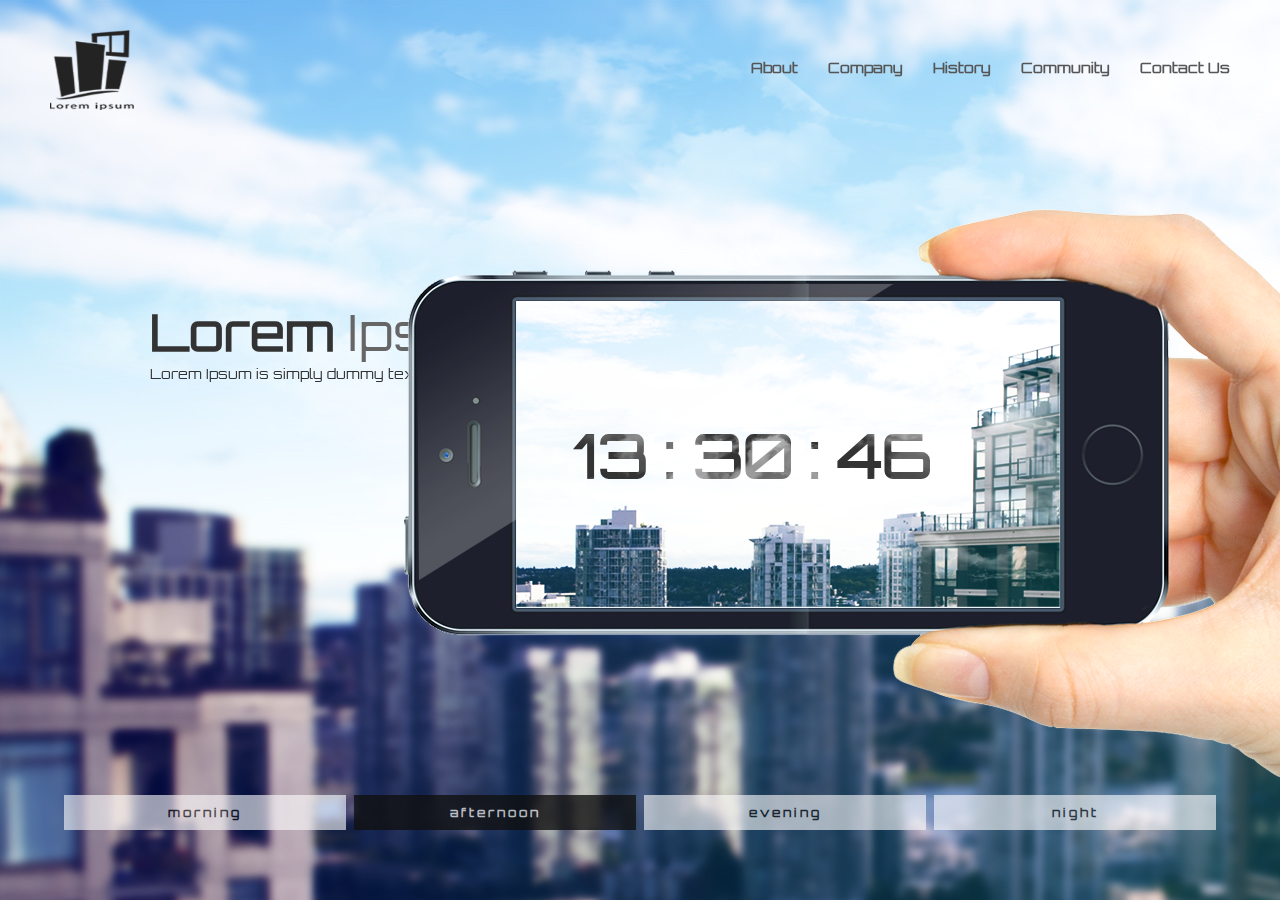
<file: JS-clock-main copy/index.html>
<!DOCTYPE html>
<html lang="en">
<head>
  <meta charset="UTF-8">
  <meta http-equiv="X-UA-Compatible" content="IE=edge">
  <meta name="viewport" content="width=device-width, initial-scale=1.0">
  <title>JS Clock</title>
  <link rel="stylesheet" href="./style.css">
  <script src="https://code.jquery.com/jquery-3.6.0.min.js"></script>
</head>
<body>
  <div id="wrapper">
    <img src="./img/cloud1.png" alt="구름1">
    <img src="./img/cloud2.png" alt="구름2">

    <header class="global-header">
      <h1 class="logo"></h1>
      <ul class="gnb">
        <li><a href="">About</a></li>
        <li><a href="">Company</a></li>
        <li><a href="">History</a></li>
        <li><a href="">Community</a></li>
        <li><a href="">Contact Us</a></li>
      </ul>
    </header>

    <section>
      <p><strong>Lorem</strong> Ipsum</p>
      <em>Lorem Ipsum is simply dummy text of the printing Materials</em>
    </section>

    <div id="phone">
      <p>
        <span>00</span> : <span>00</span> : <span>00</span>
        <img class="cloud1" src="./img/cloud1.png" alt="구름1">
        <img class="cloud2" src="./img/cloud2.png" alt="구름2">
      </p>
    </div>

    <nav>
      <ul>
        <li><a href="">morning</a></li>
        <li><a href="">afternoon</a></li>
        <li><a href="">evening</a></li>
        <li><a href="">night</a></li>
      </ul>
    </nav>
  </div>
  <script src="./script.js"></script>
</body>
</html>
</file>
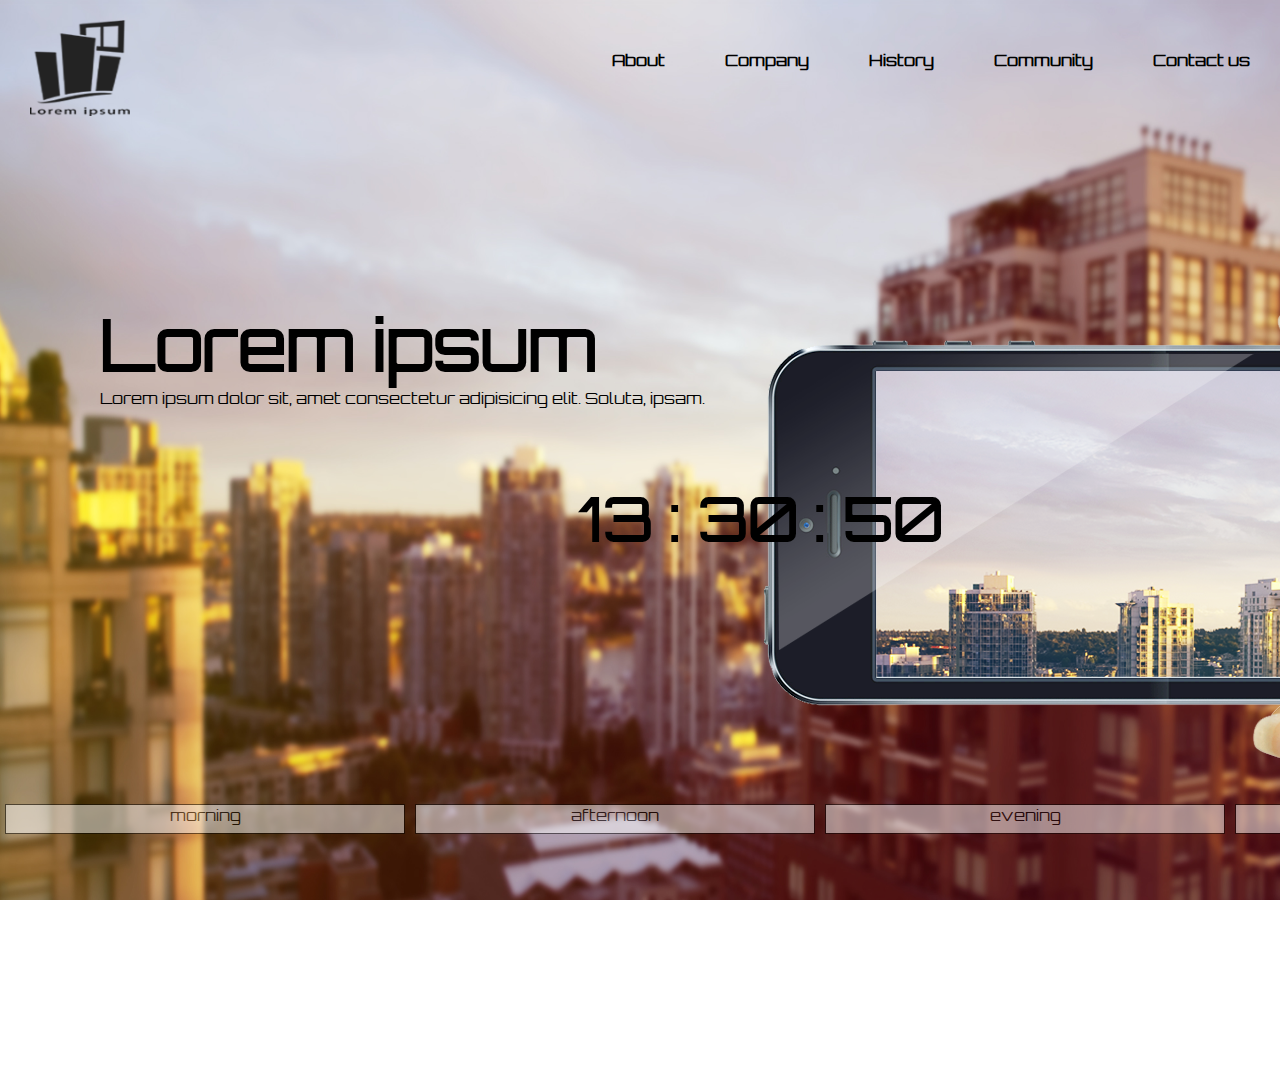
<file: js-clock/index.html>
<!DOCTYPE html>
<html lang="ko">

<head>
  <meta charset="UTF-8">
  <meta http-equiv="X-UA-Compatible" content="IE=edge">
  <meta name="viewport" content="width=device-width, initial-scale=1.0">
  <title>Document</title>
  <link rel="stylesheet" href="./style.css">

  <!--jquery  -->
  <script src="https://code.jquery.com/jquery-3.6.0.min.js"
    integrity="sha256-/xUj+3OJU5yExlq6GSYGSHk7tPXikynS7ogEvDej/m4=" crossorigin="anonymous"></script>

  <!-- font -->


</head>

<body>
  <div class="wrapper">
    <header>
      <nav>
        <a href="./index.html"><img src="./image/logo_b.png" alt="logo"></a>
      </nav>
      <div class="menu-list">
        <ul>
          <li><a href="">About</a></li>
          <li><a href="">Company</a></li>
          <li><a href="">History</a></li>
          <li><a href="">Community</a></li>
          <li><a href="">Contact us</a></li>
        </ul>
      </div>
    </header>
    <main>
      <div class="lolem">
        <p>Lorem ipsum</p>

        Lorem ipsum dolor sit, amet consectetur adipisicing elit. Soluta, ipsam.
      </div>
      <img src="./image/bg_morning.jpg" alt="back">
      <div class="phonimg">
        <img src="./image/phone_morning.png" alt="">
      </div>

      <div class="btn-image">
        <ul>
          <li class="img1"><a href="">morning</a></li>
          <li class="img2"><a href="">afternoon</a></li>
          <li class="img3"><a href="">evening</a></li>
          <li class="img4"><a href="">night</a></li>
        </ul>
      </div>

    </main>
    <div class="timeer">
      <h1 class="toto"></h1>
    </div>
  </div>




  <script src="./script.js"></script>
</body>

</html>
</file>
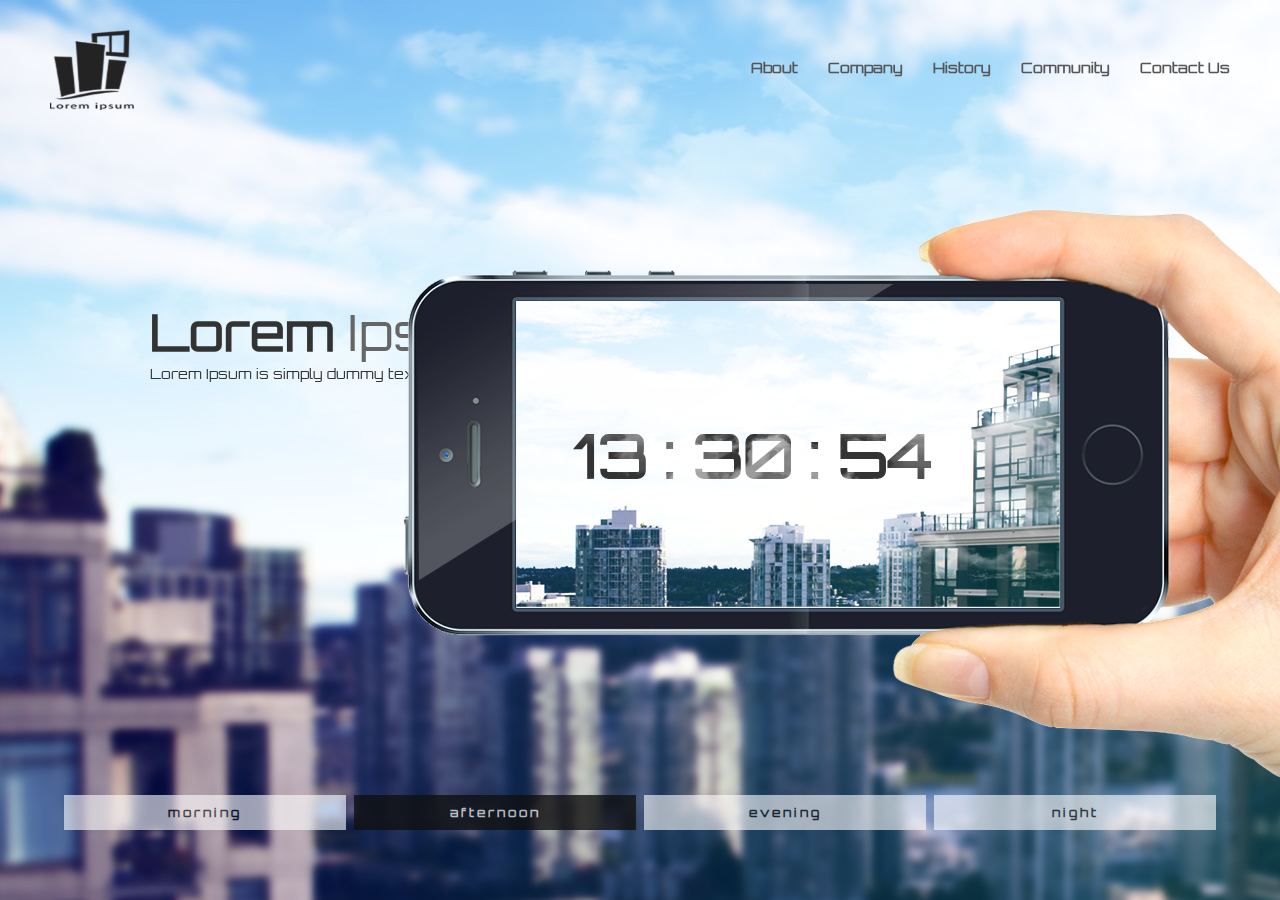
<file: JS-clock포이치/index.html>
<!DOCTYPE html>
<html lang="en">
<head>
  <meta charset="UTF-8">
  <meta http-equiv="X-UA-Compatible" content="IE=edge">
  <meta name="viewport" content="width=device-width, initial-scale=1.0">
  <title>JS Clock</title>
  <link rel="stylesheet" href="./style.css">
  <!-- <script src="https://code.jquery.com/jquery-3.6.0.min.js"></script> -->
</head>
<body>
  <div id="wrapper">
    <img src="./img/cloud1.png" alt="구름1">
    <img src="./img/cloud2.png" alt="구름2">

    <header class="global-header">
      <h1 class="logo"></h1>
      <ul class="gnb">
        <li><a href="">About</a></li>
        <li><a href="">Company</a></li>
        <li><a href="">History</a></li>
        <li><a href="">Community</a></li>
        <li><a href="">Contact Us</a></li>
      </ul>
    </header>

    <section>
      <p><strong>Lorem</strong> Ipsum</p>
      <em>Lorem Ipsum is simply dummy text of the printing Materials</em>
    </section>

    <div id="phone">
      <p>
        <span>00</span> : <span>00</span> : <span>00</span>
        <img class="cloud1" src="./img/cloud1.png" alt="구름1">
        <img class="cloud2" src="./img/cloud2.png" alt="구름2">
      </p>
    </div>

    <nav>
      <ul>
        <li><a href="">morning</a></li>
        <li><a href="">afternoon</a></li>
        <li><a href="">evening</a></li>
        <li><a href="">night</a></li>
      </ul>
    </nav>
  </div>
  <script src="./vanilla.js"></script>
  <!-- <script src="./script.js"></script> -->
</body>
</html>
</file>
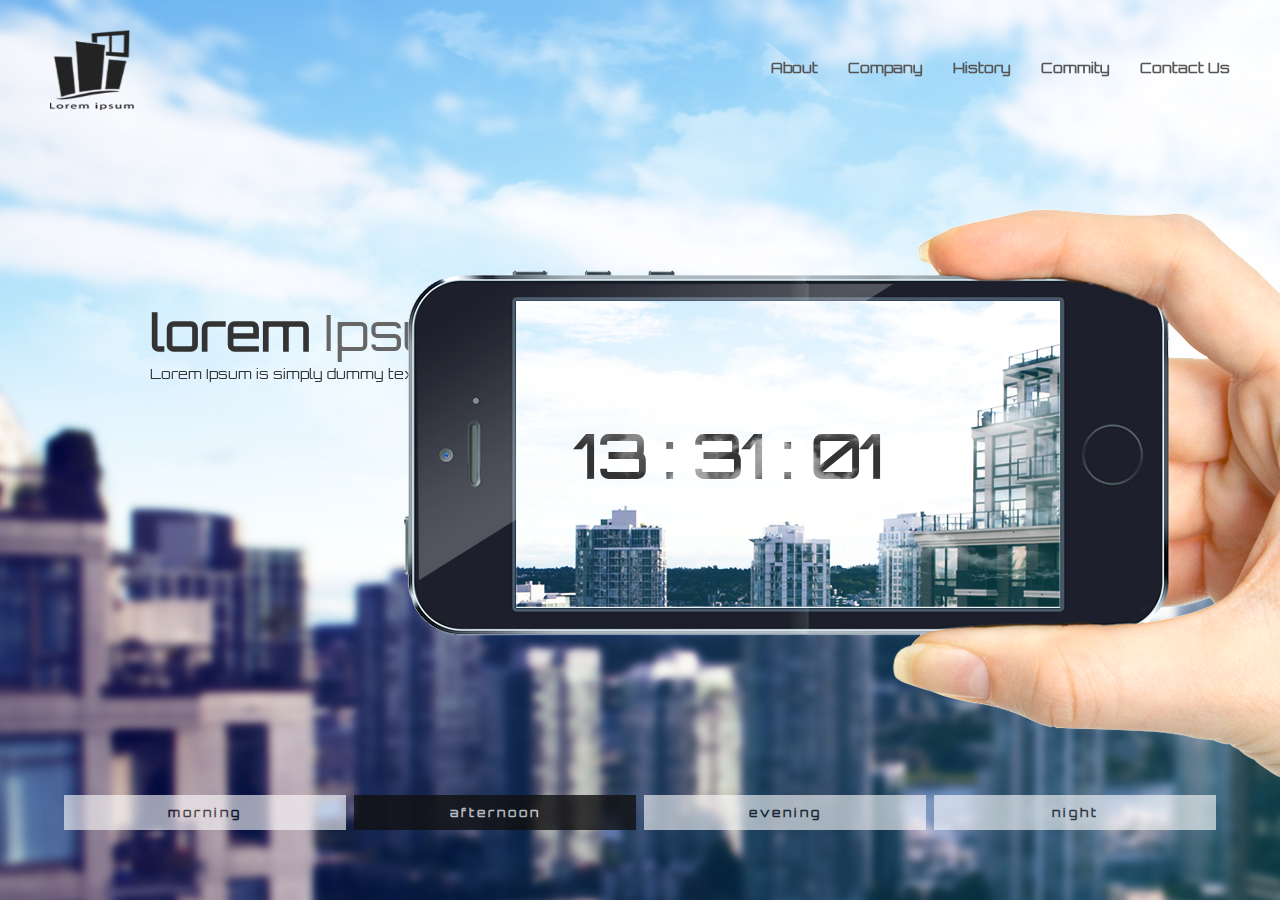
<file: 클락 정답/index.html>
<!DOCTYPE html>
<html lang="en">

<head>
  <meta charset="UTF-8">
  <meta http-equiv="X-UA-Compatible" content="IE=edge">
  <meta name="viewport" content="width=device-width, initial-scale=1.0">
  <title>Document</title>
  <link rel="stylesheet" href="./style.css">

  <!--  -->
  <script src="https://code.jquery.com/jquery-3.6.0.min.js" integrity="sha256-/xUj+3OJU5yExlq6GSYGSHk7tPXikynS7ogEvDej/m4=" crossorigin="anonymous"></script>

</head>

<body>
  <div id="wrapper">
    <img src="./image/cloud1.png" alt="">
    <img src="./image/cloud2.png" alt="">

    <header class="global-header">
      <h1 class="logo"></h1>
      <ul class="gnb">
        <li><a href="">About</a></li>
        <li><a href="">Company</a></li>
        <li><a href="">History</a></li>
        <li><a href="">Commity</a></li>
        <li><a href="">Contact Us</a></li>
      </ul>
    </header>

    <section>
      <p><strong>lorem</strong> Ipsum</p>
      <em>Lorem Ipsum is simply dummy text of the printing Materials</em>
    </section>

    <div id="phone">
      <p>
        <span>00</span> : <span>00</span> : <span>00</span>
        <img  class="cloud1" src="./image/cloud1.png" alt="구름1">
        <img  class="cloud2" src="./image/cloud2.png" alt="구름2">
      </p>
    </div>

    <nav>
      <ul>
        <li><a href="">morning</a></li>
        <li><a href="">afternoon</a></li>
        <li><a href="">evening</a></li>
        <li><a href="">night</a></li>
      </ul>
    </nav>
  </div>




  <script src="./script.js"></script>
</body>

</html>
</file>
<file: JS-clock-main copy/style.css>
@font-face {
	font-family: Orbitron;
	src: url(./webfonts//Orbitron-Regular.eot);
	src: url(./webfonts/Orbitron-Regular.woff) format("woff");
}

* {
  margin: 0;
  padding: 0;
  box-sizing: border-box;
}

li {
  list-style: none;
}

a {
  text-decoration: none;
  color: #555;
}

/* 명시한 첫번째 폰트가 없을 경우 기본 폰트 지정 */
body {
	font-family: Orbitron, sans-serif;
}

#wrapper {
  /* 뷰포트 기준으로 움직이므로 문서의 흐름을 벗어나서 화면 영역을 기준으로 정렬 */
  position: fixed;
  width: 100%;
  height: 100vh;
}

.global-header {
  display: flex;
  justify-content: space-between;
  align-items: center;
  padding: 30px 50px;
}

.logo {
  width: 90px;
  height: 80px;
  /* background 단축 */
  background: url(./img/logo_b.png) no-repeat;
  background-size: contain;
  /* background-image: url(./img/logo_b.png);
  background-repeat: no-repeat; */
}

.gnb {
  display: flex;
}

.gnb li {
  margin-right: 30px;
}

.gnb li:last-child {
  margin-right: 0;
}

.gnb li a {
  font-size: 14px;
  font-weight: 700;
}

.gnb li a:hover {
  color: #000;
}

.gnb li a::after {
  content: '';
  width: 100%;
  display: block;
  border-bottom: 2px solid #444;
  padding-bottom: 5px;
  transform: scaleX(0);
  transition: transform 500ms;
}

.gnb li a:hover::after {
  transform: scaleX(1);
}

section {
  position: absolute;
  top: 300px;
  left: 150px;
}

section p {
  font-size: 50px;
  color: #666;
}

section p strong {
  color: #333;
}

section em {
  font-size: 14px;
  font-style: normal;
  color: #333;
}

#phone {
  position: absolute;
  top: 200px;
  right: -300px;
  width: 1200px;
  height: 800px;
  /* background-image: url(./img/phone_afternoon.png); */
}

/* 1. position */
/* 2. width / height Size */
/* 3. display */
#phone p {
  position: absolute;
  top: 100px;
  left: 135px;
  width: 545px;
  height: 310px;
  overflow: hidden;
  font-size: 60px;
  font-weight: 700;
  color: #333;
  line-height: 310px;
  padding-left: 60px;
}

nav {
  position: fixed;
  bottom: 70px;
  width: 90%;
  left: 50%;
  transform: translate(-50%);
}

nav ul {
  display: flex;
}

nav ul li {
  width: 25%;
  margin-right: 8px;
}

nav ul li:last-child {
  margin-right: 0;
}

nav ul li a {
  display: block;
  width: 100%;
  height: 35px;
  text-align: center;
  line-height: 35px;
  font-size: 12px;
  font-weight: 700;
  background-color: #fff;
  opacity: .6;
  color: #111;
  /* 자간 : 글자와 글자 사이 간격 */
  letter-spacing: 3px;
}

nav ul li:hover a,
nav li.on a {
  color: #ddd;
  background-color: #111;
  opacity: .8;
}


/* background 변경 */
#wrapper.morning {
  background-image: url(./img/bg_morning.jpg);
}

#wrapper.morning #phone {
  background-image: url(./img/phone_morning.png);
}

#wrapper.afternoon {
  background-image: url(./img/bg_afternoon.jpg);
}

#wrapper.afternoon #phone {
  background-image: url(./img/phone_afternoon.png);
}

#wrapper.evening {
  background-image: url(./img/bg_evening.jpg);
}

#wrapper.evening #phone {
  background-image: url(./img/phone_evening.png);
}

#wrapper.night {
  background-image: url(./img/bg_night.jpg);
}

#wrapper.night #phone {
  background-image: url(./img/phone_night.png);
}


/* night일 경우 로고, 컬러 */
#wrapper.night h1 {
  background: url(./img/logo_w.png) no-repeat;
  background-size: contain;
}

#wrapper.night .gnb a {
  color: #fff;
}

#wrapper.night .gnb li a::after {
  border-color: #fff;
}

#wrapper.night strong {
  color: #fff;
}

#wrapper.night p,
#wrapper.night em {
  color: #999;
}

#wrapper.night #phone p {
  color: #fff;
}

#wrapper > img:nth-child(1) {
  position: absolute;
  top: 0;
  left: 0;
  opacity: .8;
  z-index: -1;
  width: 1200px;
  animation-name: ani1;
  animation-duration: 100s;
  animation-timing-function: linear;
  animation-iteration-count: infinite;
}

#wrapper > img:nth-child(2) {
  position: absolute;
  top: 20px;
  left: 0;
  opacity: .8;
  z-index: -1;
  /* name | duration | timing-fuction */
  animation: ani2 100s linear infinite;
}

#phone p .cloud1 {
  width: 600px;
  position: absolute;
  top: 0;
  left: 0;
  animation: ani3 100s linear infinite;
}

#phone p .cloud2 {
  width: 600px;
  position: absolute;
  top: 10px;
  left: 0;
  animation: ani4 100s linear infinite;
}

@keyframes ani1 {
  /* from - to */
  0% {
    left: -100vw;
  } 
  100% {
    left: 100vw;
  }
}

@keyframes ani2 {
  0% {
    left: 0;
  } 
  50% {
    left: 1200px;
  }
  60% {
    left: -1200px;
  }
  100% {
    left: 0;
  }
}

@keyframes ani3 {
	0% {
		left: -600px;
	}
	100% {
		left: 600px;
	}
}

@keyframes ani4 {
	0% {
		left: 0;
	}
	50% {
		left: 540px;
		opacity: 0;
	}
	60% {
		left: -540px;
		opacity: 1;
	}
	100%{
		left: 0;
	}
}
</file>
<file: js-clock/style.css>
* {
  margin: 0;
  padding: 0;
  box-sizing: border-box;
}

a {
  text-decoration: none;
}

li {
  list-style: none;
}

header {
  position: relative;
  z-index: 100;
  display: flex;
  justify-content: space-between;
  background-color: transparent;

}

body {
  width: 100vw;
  height: 100vh;
  overflow: hidden;
}

nav img {
  margin-top: 20px;
  width: 100px;
  margin-left: 30px;
}

.menu-list {
  display: flex;
  align-items: center;
}

.menu-list ul {
  display: flex;

}

.menu-list ul>li>a {
  position: relative;
  margin: 0 30px;
  font-weight: 700;
  color: black;

}

.menu-list ul>li>a::after {
  content: '';
  position: absolute;
  left: 0;
  bottom: -0.5rem;
  height: 3px;
  width: calc(100%);
  background: #000;
  transform: scaleX(0);
  transition: all 500ms ease;
}


.menu-list ul>li>a:hover::after {
  /* content: '';
  position: absolute;
  left: 0;
  bottom: -0.5rem;
  height: 3px;
  width: calc(100%);
  background: #000; */
  transform: scaleX(1);
  /* transform-origin: left */


}

main {
  position: absolute;
  top: 0;

}

main>img {
  width: 100vw;
  height: 100vh;
  transition: all 400ms ease-in-out;
}

.phonimg {
  width: 900px;
  height: 600px;
  position: absolute;
  top: 270px;
  right: 0;
}

.phonimg img {
  transition: all 400ms ease-in-out;
}

.lolem {
  position: absolute;
  top: 300px;
  left: 100px;
}

.lolem p {
  font-size: 70px;
  font-weight: 700;
}

.btn-image {
  margin-top: -100px;
}

.btn-image ul {
  display: flex;
  justify-content: center;
}

.btn-image ul li {
  text-align: center;
  width: 400px;
  height: 30px;
  border: 1px solid black;
  background-color: #fff;
  margin: 0 5px;
  opacity: .5;

}

.btn-image ul li:hover {
  background-color: #000;
}

.btn-image ul li>a {
  color: #000;
}

.btn-image ul li>a:hover {
  color: #fff;
}

.timeer {
  position: absolute;
  top: 480px;
  right: 300px;
  width: 400px;
  height: 100px;
  background-color: transparent;

}

.timeer h1 {
  font-size: 60px;
}

body {
  font-family: Orbitron, sans-serif;
}

@font-face {
  font-family: Orbitron;
  src: url(./webfonts/Orbitron-Regular.eot);
  src: url(./webfonts/Orbitron-Regular.woff) format("woff");
}
</file>
<file: JS-clock포이치/style.css>
@font-face {
	font-family: Orbitron;
	src: url(./webfonts//Orbitron-Regular.eot);
	src: url(./webfonts/Orbitron-Regular.woff) format("woff");
}

* {
  margin: 0;
  padding: 0;
  box-sizing: border-box;
}

li {
  list-style: none;
}

a {
  text-decoration: none;
  color: #555;
}

/* 명시한 첫번째 폰트가 없을 경우 기본 폰트 지정 */
body {
	font-family: Orbitron, sans-serif;
}

#wrapper {
  /* 뷰포트 기준으로 움직이므로 문서의 흐름을 벗어나서 화면 영역을 기준으로 정렬 */
  position: fixed;
  width: 100%;
  height: 100vh;
}

.global-header {
  display: flex;
  justify-content: space-between;
  align-items: center;
  padding: 30px 50px;
}

.logo {
  width: 90px;
  height: 80px;
  /* background 단축 */
  background: url(./img/logo_b.png) no-repeat;
  background-size: contain;
  /* background-image: url(./img/logo_b.png);
  background-repeat: no-repeat; */
}

.gnb {
  display: flex;
}

.gnb li {
  margin-right: 30px;
}

.gnb li:last-child {
  margin-right: 0;
}

.gnb li a {
  font-size: 14px;
  font-weight: 700;
}

.gnb li a:hover {
  color: #000;
}

.gnb li a::after {
  content: '';
  width: 100%;
  display: block;
  border-bottom: 2px solid #444;
  padding-bottom: 5px;
  transform: scaleX(0);
  transition: transform 500ms;
}

.gnb li a:hover::after {
  transform: scaleX(1);
}

section {
  position: absolute;
  top: 300px;
  left: 150px;
}

section p {
  font-size: 50px;
  color: #666;
}

section p strong {
  color: #333;
}

section em {
  font-size: 14px;
  font-style: normal;
  color: #333;
}

#phone {
  position: absolute;
  top: 200px;
  right: -300px;
  width: 1200px;
  height: 800px;
  /* background-image: url(./img/phone_afternoon.png); */
}

/* 1. position */
/* 2. width / height Size */
/* 3. display */
#phone p {
  position: absolute;
  top: 100px;
  left: 135px;
  width: 545px;
  height: 310px;
  overflow: hidden;
  font-size: 60px;
  font-weight: 700;
  color: #333;
  line-height: 310px;
  padding-left: 60px;
}

nav {
  position: fixed;
  bottom: 70px;
  width: 90%;
  left: 50%;
  transform: translate(-50%);
}

nav ul {
  display: flex;
}

nav ul li {
  width: 25%;
  margin-right: 8px;
}

nav ul li:last-child {
  margin-right: 0;
}

nav ul li a {
  display: block;
  width: 100%;
  height: 35px;
  text-align: center;
  line-height: 35px;
  font-size: 12px;
  font-weight: 700;
  background-color: #fff;
  opacity: .6;
  color: #111;
  /* 자간 : 글자와 글자 사이 간격 */
  letter-spacing: 3px;
}

nav ul li:hover a,
nav li.on a {
  color: #ddd;
  background-color: #111;
  opacity: .8;
}


/* background 변경 */
#wrapper.morning {
  background-image: url(./img/bg_morning.jpg);
}

#wrapper.morning #phone {
  background-image: url(./img/phone_morning.png);
}

#wrapper.afternoon {
  background-image: url(./img/bg_afternoon.jpg);
}

#wrapper.afternoon #phone {
  background-image: url(./img/phone_afternoon.png);
}

#wrapper.evening {
  background-image: url(./img/bg_evening.jpg);
}

#wrapper.evening #phone {
  background-image: url(./img/phone_evening.png);
}

#wrapper.night {
  background-image: url(./img/bg_night.jpg);
}

#wrapper.night #phone {
  background-image: url(./img/phone_night.png);
}


/* night일 경우 로고, 컬러 */
#wrapper.night h1 {
  background: url(./img/logo_w.png) no-repeat;
  background-size: contain;
}

#wrapper.night .gnb a {
  color: #fff;
}

#wrapper.night .gnb li a::after {
  border-color: #fff;
}

#wrapper.night strong {
  color: #fff;
}

#wrapper.night p,
#wrapper.night em {
  color: #999;
}

#wrapper.night #phone p {
  color: #fff;
}

#wrapper > img:nth-child(1) {
  position: absolute;
  top: 0;
  left: 0;
  opacity: .8;
  z-index: -1;
  width: 1200px;
  animation-name: ani1;
  animation-duration: 100s;
  animation-timing-function: linear;
  animation-iteration-count: infinite;
}

#wrapper > img:nth-child(2) {
  position: absolute;
  top: 20px;
  left: 0;
  opacity: .8;
  z-index: -1;
  /* name | duration | timing-fuction */
  animation: ani2 100s linear infinite;
}

#phone p .cloud1 {
  width: 600px;
  position: absolute;
  top: 0;
  left: 0;
  animation: ani3 100s linear infinite;
}

#phone p .cloud2 {
  width: 600px;
  position: absolute;
  top: 10px;
  left: 0;
  animation: ani4 100s linear infinite;
}

@keyframes ani1 {
  /* from - to */
  0% {
    left: -100vw;
  } 
  100% {
    left: 100vw;
  }
}

@keyframes ani2 {
  0% {
    left: 0;
  } 
  50% {
    left: 1200px;
  }
  60% {
    left: -1200px;
  }
  100% {
    left: 0;
  }
}

@keyframes ani3 {
	0% {
		left: -600px;
	}
	100% {
		left: 600px;
	}
}

@keyframes ani4 {
	0% {
		left: 0;
	}
	50% {
		left: 540px;
		opacity: 0;
	}
	60% {
		left: -540px;
		opacity: 1;
	}
	100%{
		left: 0;
	}
}
</file>
<file: 클락 정답/style.css>
@font-face {
	font-family: Orbitron;
	src: url(./webfonts/Orbitron-Regular.eot);
	src: url(./webfonts/Orbitron-Regular.woff) format("woff");
}

*{
  margin: 0;
  padding: 0;
  box-sizing: border-box;
}

li{
  list-style: none;

}

a{
  text-decoration: none;
  color: #555;
}


/* 명시한 첫번째 폰트가 없을 경우 기본 폰트 지정 */
body {
	font-family: Orbitron, sans-serif;
}

/* img{
  display: none;
} */

#wrapper{
  /* fixed는 뷰포트 기준으로 움직이므로 문서의 흐름을 벗어나서 화면 영역으로 정렬 */
  position: fixed;
  width: 100%;
  height: 100vh;
}

.global-header{
  display: flex;
  justify-content: space-between;
  align-items: center;
  padding: 30px 50px;

}

.logo{
  width: 90px;
  height: 80px;
  background: url(./image/logo_b.png) no-repeat;
  background-size: contain;
  /* 단축속성 background */
}


.gnb{
  display: flex;
}

.gnb li{
  margin-right: 30px;
}

.gnb li:last-child{
  margin-right: 0;
}


.gnb li a{
  font-size: 14px;
  font-weight: 700;
}

.gnb li a:hover{
  color: #000;
}

.gnb li a::after{
  content: '';
  width: 100%;
  display: block;
  border-bottom: 2px solid #444;
  padding-bottom: 5px;
  transform: scaleX(0);
  transition: transform 500ms;
}

.gnb li a:hover:after{
  transform: scaleX(1);
}

section{
  position: absolute;
  top: 300px;
  left: 150px;
  
}

section p{
  font-size: 50px;
  color: #666;
}

section p strong{
  
  color: #333;
}

section em {
  font-size: 14px;
  font-style: normal;
  color:#333;
}

#phone{
  position: absolute;
  top: 200px;
  right: -300px;
  width: 1200px;
  height: 800px;
  /* background-image: url(./image/phone_morning.png); */
}

/* 1.positon
  2.width/height size 
  3.display*/  

#phone p{
  position: absolute;
  top:100px;
  left: 135px;
  width: 545px;
  height: 310px;
  overflow: hidden;
  font-size: 60px;
  font-weight: 700;
  color: #333;
  line-height: 310px;
  padding-left: 60px;
  /* border: 1px solid red; */
}

nav{
 position: fixed;
 bottom: 70px;
 width: 90%;
 left: 50%;
 transform: translate(-50%);
}

nav ul{
  display: flex;
}

nav ul li{
  width: 25%;
  margin-right: 8px;


}

nav ul li:last-child{
  margin-right: 0;
}

nav ul li a{
  display: block;
  width: 100%;
  height: 35px;
  text-align: center;
  line-height: 35px;
  font-size: 12px;
  font-weight: bold;
  background-color: #fff;
  opacity: .6;
  color: #111;
  /* 자간 :글자와 글자 사이 간격 */
  letter-spacing: 3px;
}


nav ul li:hover a,
nav li.on a{
  background-color: #111;
  color:#ddd;
  opacity: .8;

}

/* background 변경 */
#wrapper.morning {
  background-image: url(./image/bg_morning.jpg);
  
}
#wrapper.morning #phone {
  background-image: url(./image/phone_morning.png);

}
#wrapper.afternoon{
  background-image: url(./image/bg_afternoon.jpg);

}

#wrapper.afternoon #phone {
  background-image: url(./image/phone_afternoon.png);

}

#wrapper.evening{
  background-image: url(./image/bg_evening.jpg);

}

#wrapper.evening #phone {
  background-image: url(./image/phone_evening.png);

}

#wrapper.night{
  background-image: url(./image/bg_night.jpg);

}

#wrapper.night #phone {
  background-image: url(./image/phone_night.png);

}

/* NIGHT일 경우에 로고, 컬러 */
#wrapper.night h1{
  background: url(./image/logo_w.png) no-repeat;
  background-size: contain;
}

#wrapper.night .gnb a{
  color: #fff;
}


#wrapper.night .gnb li a::after{
  border-color: #fff;
}

#wrapper.night strong{
  color : #fff
}

#wrapper.night p,
#wrapper.night em{
  color:#999
}

#wrapper.night #phone p{
  color: #fff;
}


#wrapper >img:nth-child(1){
  position: absolute;
  top:0;
  left: 0;
  opacity: 0.8;
  z-index: -1;
  width: 1200px;
  animation-name: ani1;
  animation-duration: 100s;
  animation-timing-function: linear;
  animation-iteration-count: infinite;
}

#wrapper >img:nth-child(2){
  position: absolute;
  top:20;
  left: 0;
  opacity: 0.8;
  z-index: -1;
  /* name duration | timing-function */
  animation: ani2 100s linear infinite;
}


#phone p .cloud1{
  width: 600px;
  position: absolute;
  top:0;
  left:0;
}
#phone p .cloud2{
  width: 600px;
  position: absolute;
  top:10px;
  left:0;
}

/* PC브라우저 */

@keyframes ani1 {
  0% {
    left: -100vw;
  }
  100%{
    left: 100vw;
  }
  /* from ani1 이라는 이름 to */
}

@keyframes ani2 {
  from {
    left: 0vw
  }
  50% {
    left: 1200px;
  }
  60%{
    left: -1200px;
  }
  100%{
    left: 0;
  }
}

/* 폰 */

@keyframes ani3{
from{
  left: 0px;
} to {
  left: 30px
}
}
</file>
